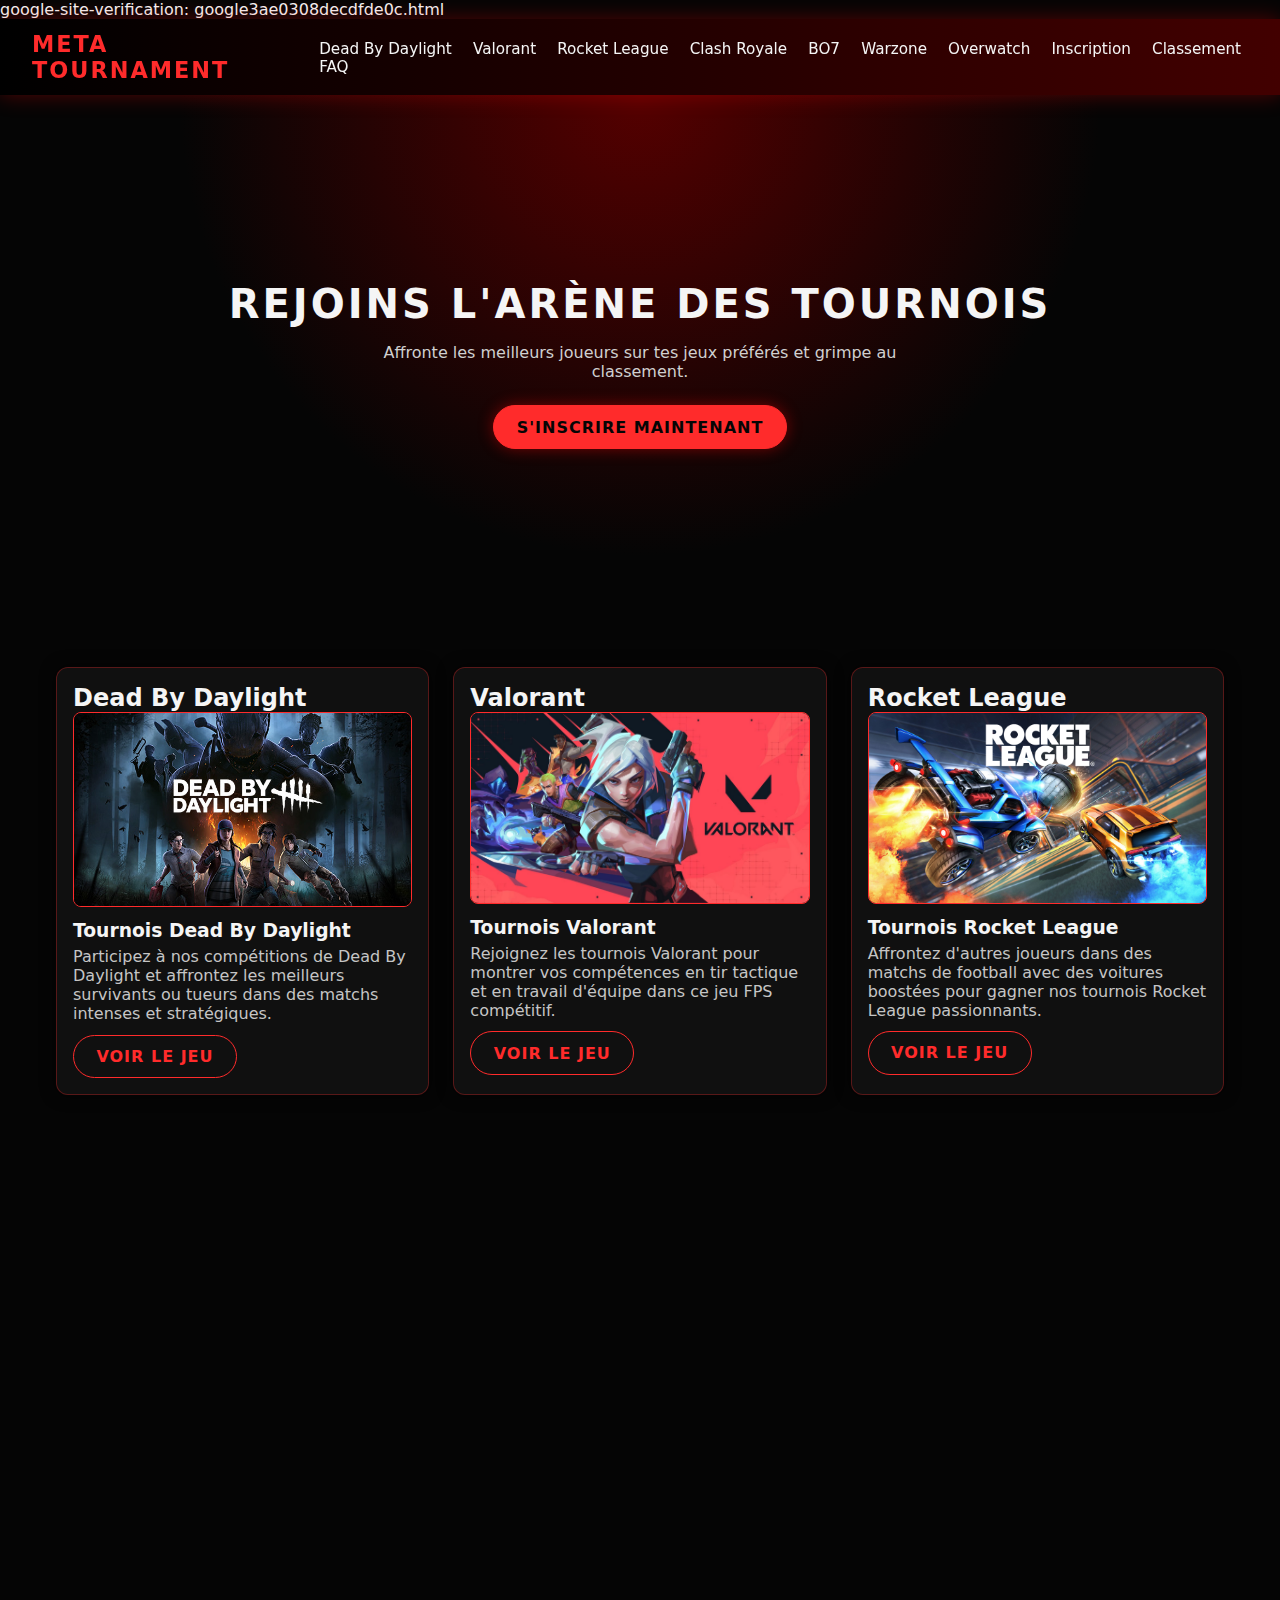
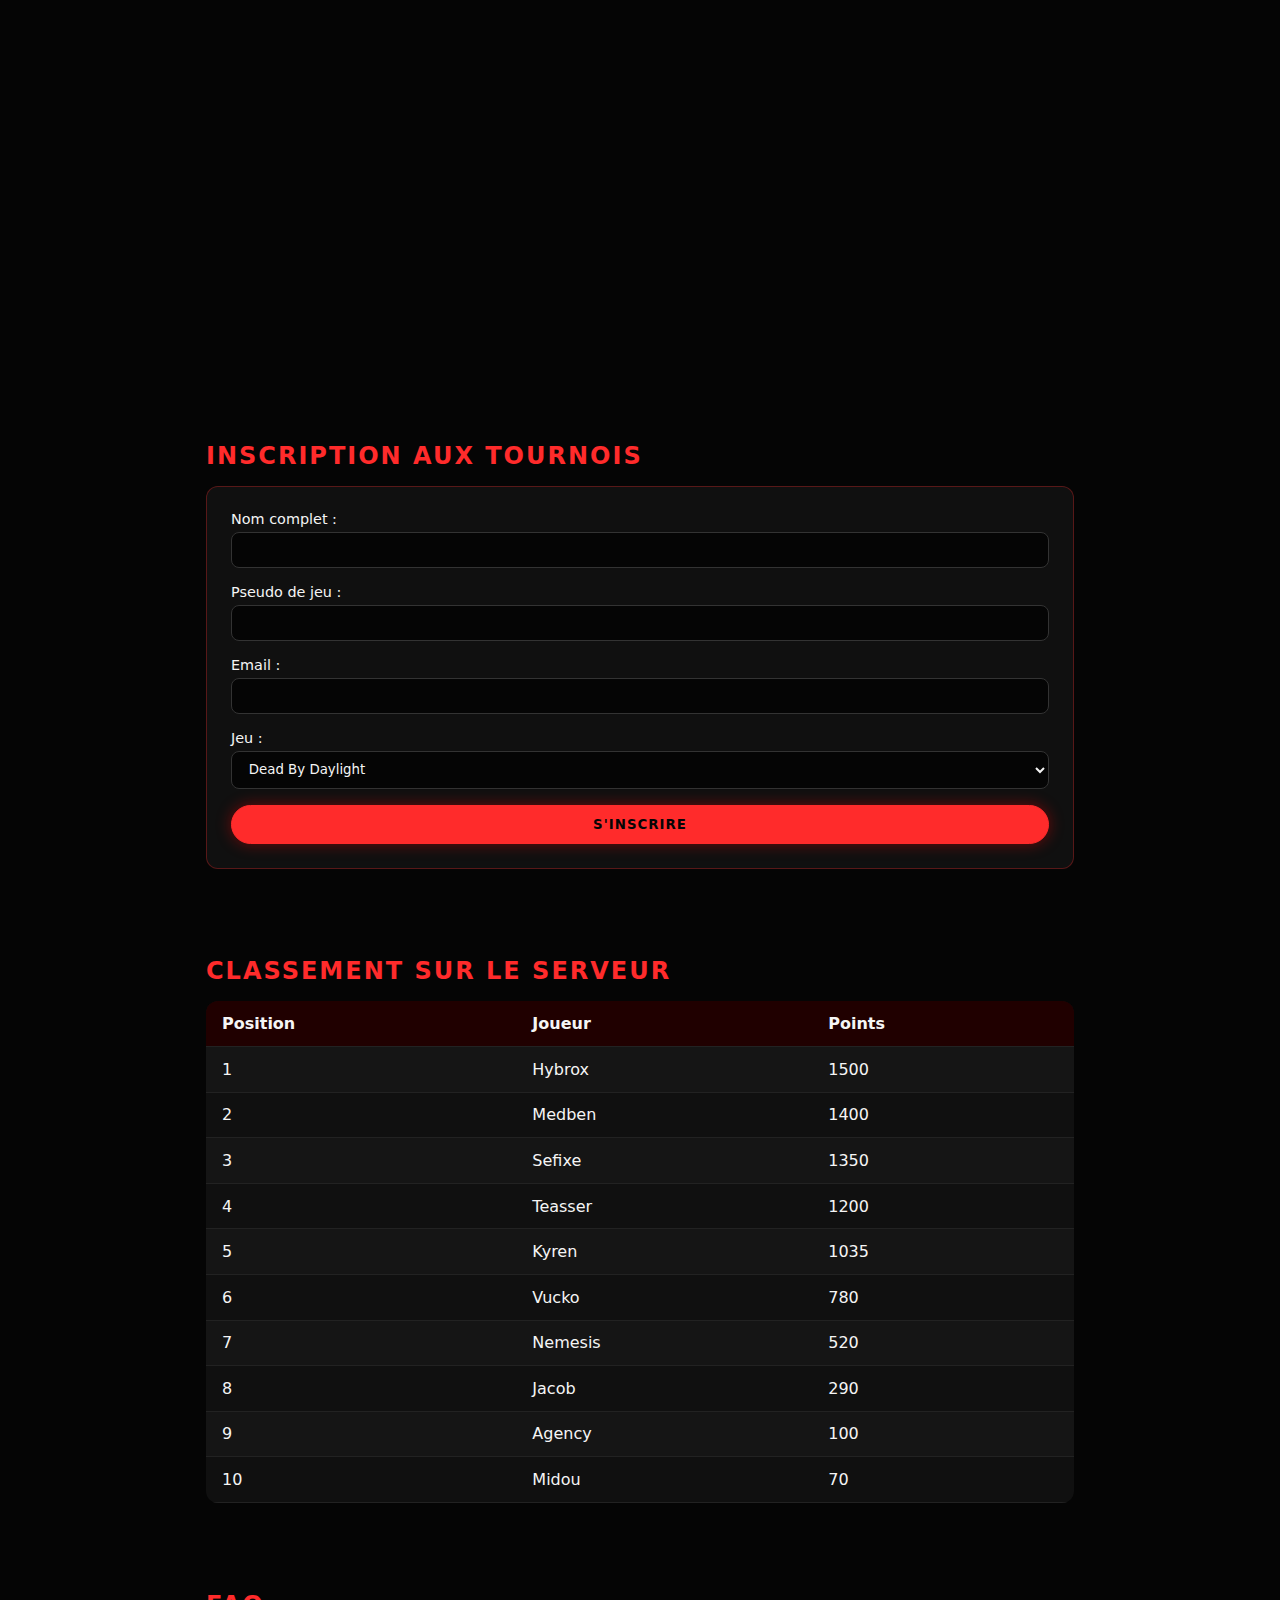
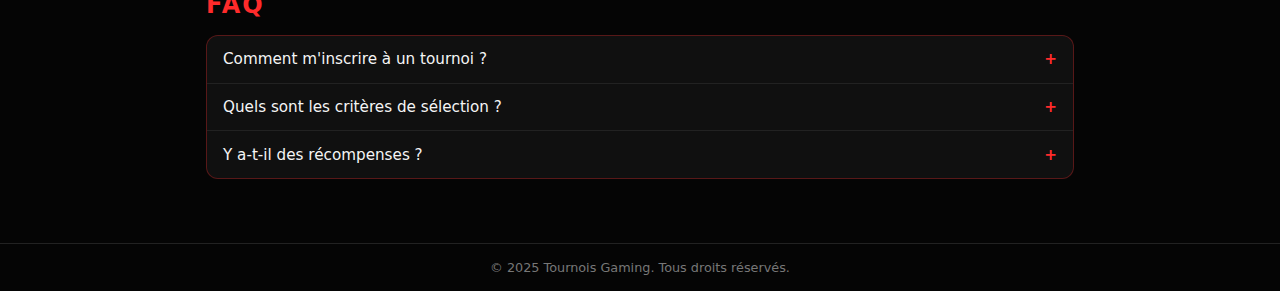
<file: index.html>
google-site-verification: google3ae0308decdfde0c.html
<!DOCTYPE html>
<html lang="fr">
<head>
    <meta charset="UTF-8" />
    <meta name="viewport" content="width=device-width, initial-scale=1" />
    <title>Tournois Gaming</title>
    <link rel="stylesheet" href="tour.css" />
    <link rel="icon" href="meta new with red.png">
</head>
<body>
    <header>
        <div class="logo">META TOURNAMENT</div>
        <nav class="main-nav">
            <a href="#dbd">Dead By Daylight</a>
            <a href="#valorant">Valorant</a>
            <a href="#rocket-league">Rocket League</a>
            <a href="#clash-royale">Clash Royale</a>
            <a href="#cod-bo7">BO7</a>
            <a href="#warzone">Warzone</a>
            <a href="#overwatch">Overwatch</a>
            <a href="#inscription">Inscription</a>
            <a href="#classement">Classement</a>
            <a href="#faq">FAQ</a>
        </nav>
    </header>

    <section class="hero">
        <div class="hero-content">
            <h1>Rejoins l'arène des tournois</h1>
            <p>Affronte les meilleurs joueurs sur tes jeux préférés et grimpe au classement.</p>
            <a href="#inscription" class="btn-primary">S'inscrire maintenant</a>
        </div>
    </section>

    <main>
        <section class="games-grid">
            <!-- Dead by Daylight -->
            <section id="dbd" class="game-card fade-in">
                <h2>Dead By Daylight</h2>
                <div class="game">
                    <img src="capsule_616x353.jpg" alt="Dead By Daylight logo" />
                    <div class="game-desc">
                        <h3>Tournois Dead By Daylight</h3>
                        <p>Participez à nos compétitions de Dead By Daylight et affrontez les meilleurs survivants ou tueurs dans des matchs intenses et stratégiques.</p>
                        <a href="https://store.steampowered.com/agecheck/app/381210/" target="_blank" rel="noopener noreferrer" class="btn-secondary">Voir le jeu</a>
                    </div>
                </div>
            </section>

            <!-- Valorant -->
            <section id="valorant" class="game-card fade-in">
                <h2>Valorant</h2>
                <div class="game">
                    <img src="ps-f2p-val-console-launch-16x9.jpg" alt="Valorant logo" />
                    <div class="game-desc">
                        <h3>Tournois Valorant</h3>
                        <p>Rejoignez les tournois Valorant pour montrer vos compétences en tir tactique et en travail d'équipe dans ce jeu FPS compétitif.</p>
                        <a href="https://playvalorant.com/en-us/" target="_blank" rel="noopener noreferrer" class="btn-secondary">Voir le jeu</a>
                    </div>
                </div>
            </section>

            <!-- Rocket League -->
            <section id="rocket-league" class="game-card fade-in">
                <h2>Rocket League</h2>
                <div class="game">
                    <img src="rl_evergreen-BuFUX3Ml.jpg" alt="Rocket League logo" />
                    <div class="game-desc">
                        <h3>Tournois Rocket League</h3>
                        <p>Affrontez d'autres joueurs dans des matchs de football avec des voitures boostées pour gagner nos tournois Rocket League passionnants.</p>
                        <a href="https://www.rocketleague.com/fr/" target="_blank" rel="noopener noreferrer" class="btn-secondary">Voir le jeu</a>
                    </div>
                </div>
            </section>

            <!-- Clash Royale -->
            <section id="clash-royale" class="game-card fade-in">
                <h2>Clash Royale</h2>
                <div class="game">
                    <img src="clash pic banner.avif" alt="Clash Royale logo" />
                    <div class="game-desc">
                        <h3>Tournois Clash Royale</h3>
                        <p>Montrez votre stratégie et votre rapidité dans des tournois Clash Royale palpitants où chaque coup compte.</p>
                        <a href="https://supercell.com/en/games/clashroyale/" target="_blank" rel="noopener noreferrer" class="btn-secondary">Voir le jeu</a>
                    </div>
                </div>
            </section>

            <!-- Call of Duty Black Ops 7 -->
            <section id="cod-bo7" class="game-card fade-in">
                <h2>Call of Duty Black Ops 7</h2>
                <div class="game">
                    <img src="0fbffb0804b75f20512ce5a245c49e85dff114248cab814c.avif" alt="Call of Duty Black Ops 7 logo" />
                    <div class="game-desc">
                        <h3>Tournois Black Ops 7</h3>
                        <p>Dominez le champ de bataille avec ton escouade dans des matchs nerveux et compétitifs sur Black Ops 7.</p>
                        <a href="https://www.callofduty.com/fr/blackops7" target="_blank" rel="noopener noreferrer" class="btn-secondary">Voir le jeu</a>
                    </div>
                </div>
            </section>

            <!-- Warzone -->
            <section id="warzone" class="game-card fade-in">
                <h2>Warzone</h2>
                <div class="game">
                    <img src="IMG-20251215-WA0002(1).jpg" alt="Warzone logo" />
                    <div class="game-desc">
                        <h3>Tournois Warzone</h3>
                        <p>Survivez jusqu'au dernier dans des battle royale explosifs et prouvez que vous êtes le roi de Warzone.</p>
                        <a href="https://www.activision.com/fr/games/call-of-duty/call-of-duty-warzone" target="_blank" rel="noopener noreferrer" class="btn-secondary">Voir le jeu</a>
                    </div>
                </div>
            </section>

            <!-- Overwatch -->
            <section id="overwatch" class="game-card fade-in">
                <h2>Overwatch</h2>
                <div class="game">
                    <img src="9be22c94be92677f7cecb3052b1a79c563b389e1-1600x900.avif" alt="Overwatch logo" />
                    <div class="game-desc">
                        <h3>Tournois Overwatch</h3>
                        <p>Formez une équipe équilibrée et utilisez vos ultis au bon moment pour gagner nos tournois Overwatch.</p>
                        <a href="https://overwatch.blizzard.com/fr-fr/" target="_blank" rel="noopener noreferrer" class="btn-secondary">Voir le jeu</a>
                    </div>
                </div>
            </section>
        </section>

        <!-- Inscription -->
        <section id="inscription" class="panel">
            <h2>Inscription aux tournois</h2>
            <form action="#" method="post" class="form-card">
                <div class="form-group">
                    <label for="name">Nom complet :</label>
                    <input type="text" id="name" name="name" required />
                </div>
                <div class="form-group">
                    <label for="username">Pseudo de jeu :</label>
                    <input type="text" id="username" name="username" required />
                </div>
                <div class="form-group">
                    <label for="email">Email :</label>
                    <input type="email" id="email" name="email" required />
                </div>
                <div class="form-group">
                    <label for="game">Jeu :</label>
                    <select id="game" name="game" required>
                        <option value="dbd">Dead By Daylight</option>
                        <option value="valorant">Valorant</option>
                        <option value="rocket-league">Rocket League</option>
                        <option value="clash-royale">Clash Royale</option>
                        <option value="cod-bo7">Call of Duty Black Ops 7</option>
                        <option value="warzone">Warzone</option>
                        <option value="overwatch">Overwatch</option>
                    </select>
                </div>
                <button type="submit" class="btn-primary">S'inscrire</button>
            </form>
        </section>

        <!-- Classement -->
        <section id="classement" class="panel">
            <h2>Classement sur le serveur</h2>
            <table class="ranking-table">
                <thead>
                    <tr>
                        <th>Position</th>
                        <th>Joueur</th>
                        <th>Points</th>
                    </tr>
                </thead>
                <tbody>
                    <tr><td>1</td><td>Hybrox</td><td>1500</td></tr>
                    <tr><td>2</td><td>Medben</td><td>1400</td></tr>
                    <tr><td>3</td><td>Sefixe</td><td>1350</td></tr>
                    <tr><td>4</td><td>Teasser</td><td>1200</td></tr>
                    <tr><td>5</td><td>Kyren</td><td>1035</td></tr>
                    <tr><td>6</td><td>Vucko</td><td>780</td></tr>
                    <tr><td>7</td><td>Nemesis</td><td>520</td></tr>
                    <tr><td>8</td><td>Jacob</td><td>290</td></tr>
                    <tr><td>9</td><td>Agency</td><td>100</td></tr>
                    <tr><td>10</td><td>Midou</td><td>70</td></tr>
                </tbody>
            </table>
        </section>

        <!-- FAQ avec accordéon -->
        <section id="faq" class="panel">
            <h2>FAQ</h2>

            <div class="accordion">
                <div class="accordion-item">
                    <button class="accordion-header">
                        Comment m'inscrire à un tournoi ?
                        <span class="accordion-icon">+</span>
                    </button>
                    <div class="accordion-content">
                        <p>Remplissez le formulaire d'inscription, choisissez votre jeu, puis validez. Vous recevrez un email avec les détails du tournoi.</p>
                    </div>
                </div>

                <div class="accordion-item">
                    <button class="accordion-header">
                        Quels sont les critères de sélection ?
                        <span class="accordion-icon">+</span>
                    </button>
                    <div class="accordion-content">
                        <p>Les tournois sont ouverts à tous les niveaux, du débutant au pro, avec des poules équilibrées selon le niveau.</p>
                    </div>
                </div>

                <div class="accordion-item">
                    <button class="accordion-header">
                        Y a-t-il des récompenses ?
                        <span class="accordion-icon">+</span>
                    </button>
                    <div class="accordion-content">
                        <p>Des récompenses en points, cartes cadeaux ou goodies gaming sont prévues selon le tournoi.</p>
                    </div>
                </div>
            </div>
        </section>
    </main>

    <footer>
        &copy; 2025 Tournois Gaming. Tous droits réservés.
    </footer>

    <script src="tour.js"></script>
</body>
</html>
</file>
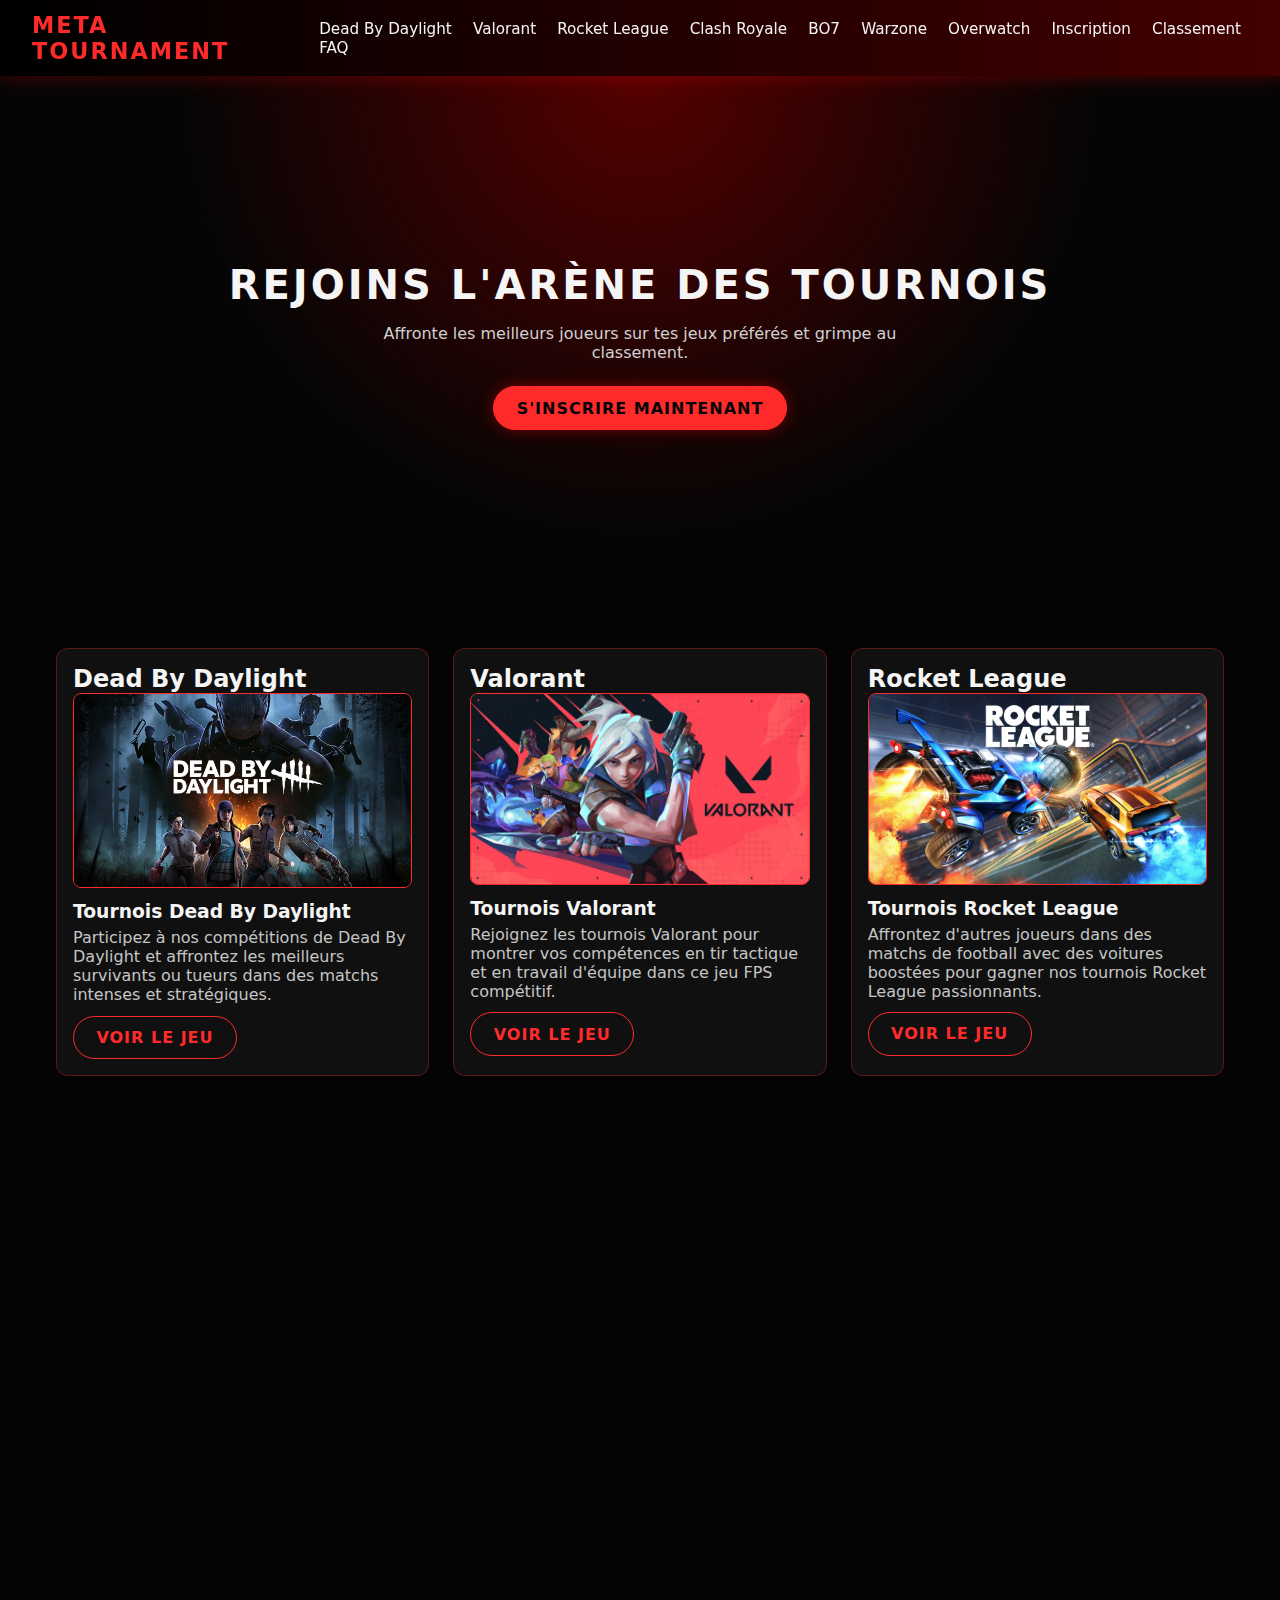
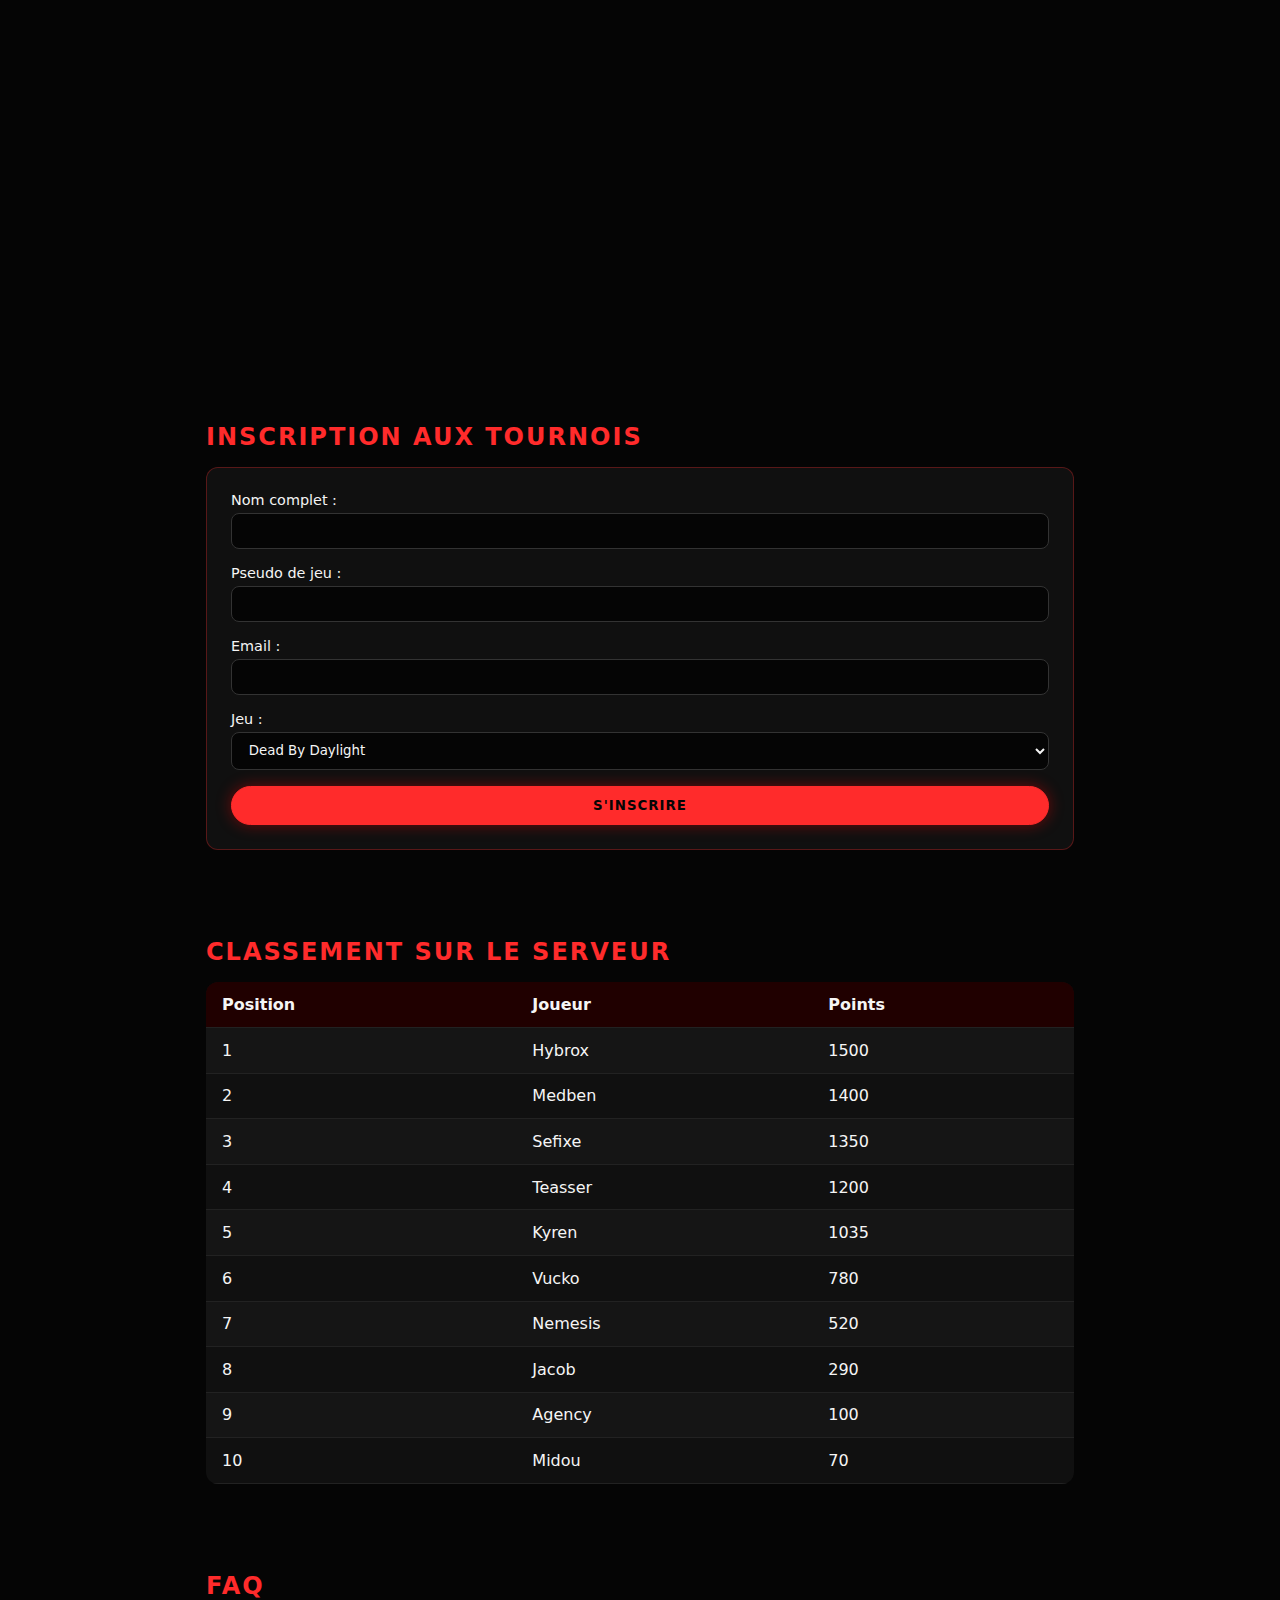
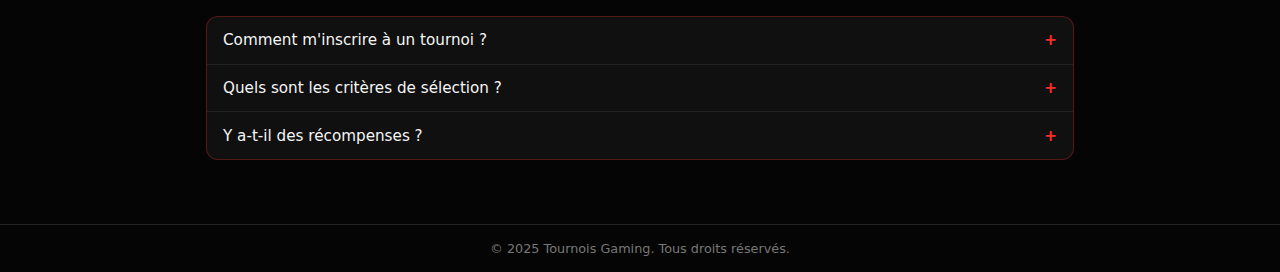
<file: tour.html>
<!DOCTYPE html>
<html lang="fr">
<head>
    <meta charset="UTF-8" />
    <meta name="viewport" content="width=device-width, initial-scale=1" />
    <title>Tournois Gaming</title>
    <link rel="stylesheet" href="tour.css" />
    <link rel="icon" href="meta new with red.png">
</head>
<body>
    <header>
        <div class="logo">META TOURNAMENT</div>
        <nav class="main-nav">
            <a href="#dbd">Dead By Daylight</a>
            <a href="#valorant">Valorant</a>
            <a href="#rocket-league">Rocket League</a>
            <a href="#clash-royale">Clash Royale</a>
            <a href="#cod-bo7">BO7</a>
            <a href="#warzone">Warzone</a>
            <a href="#overwatch">Overwatch</a>
            <a href="#inscription">Inscription</a>
            <a href="#classement">Classement</a>
            <a href="#faq">FAQ</a>
        </nav>
    </header>

    <section class="hero">
        <div class="hero-content">
            <h1>Rejoins l'arène des tournois</h1>
            <p>Affronte les meilleurs joueurs sur tes jeux préférés et grimpe au classement.</p>
            <a href="#inscription" class="btn-primary">S'inscrire maintenant</a>
        </div>
    </section>

    <main>
        <section class="games-grid">
            <!-- Dead by Daylight -->
            <section id="dbd" class="game-card fade-in">
                <h2>Dead By Daylight</h2>
                <div class="game">
                    <img src="capsule_616x353.jpg" alt="Dead By Daylight logo" />
                    <div class="game-desc">
                        <h3>Tournois Dead By Daylight</h3>
                        <p>Participez à nos compétitions de Dead By Daylight et affrontez les meilleurs survivants ou tueurs dans des matchs intenses et stratégiques.</p>
                        <a href="https://store.steampowered.com/agecheck/app/381210/" target="_blank" rel="noopener noreferrer" class="btn-secondary">Voir le jeu</a>
                    </div>
                </div>
            </section>

            <!-- Valorant -->
            <section id="valorant" class="game-card fade-in">
                <h2>Valorant</h2>
                <div class="game">
                    <img src="ps-f2p-val-console-launch-16x9.jpg" alt="Valorant logo" />
                    <div class="game-desc">
                        <h3>Tournois Valorant</h3>
                        <p>Rejoignez les tournois Valorant pour montrer vos compétences en tir tactique et en travail d'équipe dans ce jeu FPS compétitif.</p>
                        <a href="https://playvalorant.com/en-us/" target="_blank" rel="noopener noreferrer" class="btn-secondary">Voir le jeu</a>
                    </div>
                </div>
            </section>

            <!-- Rocket League -->
            <section id="rocket-league" class="game-card fade-in">
                <h2>Rocket League</h2>
                <div class="game">
                    <img src="rl_evergreen-BuFUX3Ml.jpg" alt="Rocket League logo" />
                    <div class="game-desc">
                        <h3>Tournois Rocket League</h3>
                        <p>Affrontez d'autres joueurs dans des matchs de football avec des voitures boostées pour gagner nos tournois Rocket League passionnants.</p>
                        <a href="https://www.rocketleague.com/fr/" target="_blank" rel="noopener noreferrer" class="btn-secondary">Voir le jeu</a>
                    </div>
                </div>
            </section>

            <!-- Clash Royale -->
            <section id="clash-royale" class="game-card fade-in">
                <h2>Clash Royale</h2>
                <div class="game">
                    <img src="clash pic banner.avif" alt="Clash Royale logo" />
                    <div class="game-desc">
                        <h3>Tournois Clash Royale</h3>
                        <p>Montrez votre stratégie et votre rapidité dans des tournois Clash Royale palpitants où chaque coup compte.</p>
                        <a href="https://supercell.com/en/games/clashroyale/" target="_blank" rel="noopener noreferrer" class="btn-secondary">Voir le jeu</a>
                    </div>
                </div>
            </section>

            <!-- Call of Duty Black Ops 7 -->
            <section id="cod-bo7" class="game-card fade-in">
                <h2>Call of Duty Black Ops 7</h2>
                <div class="game">
                    <img src="0fbffb0804b75f20512ce5a245c49e85dff114248cab814c.avif" alt="Call of Duty Black Ops 7 logo" />
                    <div class="game-desc">
                        <h3>Tournois Black Ops 7</h3>
                        <p>Dominez le champ de bataille avec ton escouade dans des matchs nerveux et compétitifs sur Black Ops 7.</p>
                        <a href="https://www.callofduty.com/fr/blackops7" target="_blank" rel="noopener noreferrer" class="btn-secondary">Voir le jeu</a>
                    </div>
                </div>
            </section>

            <!-- Warzone -->
            <section id="warzone" class="game-card fade-in">
                <h2>Warzone</h2>
                <div class="game">
                    <img src="IMG-20251215-WA0002(1).jpg" alt="Warzone logo" />
                    <div class="game-desc">
                        <h3>Tournois Warzone</h3>
                        <p>Survivez jusqu'au dernier dans des battle royale explosifs et prouvez que vous êtes le roi de Warzone.</p>
                        <a href="https://www.activision.com/fr/games/call-of-duty/call-of-duty-warzone" target="_blank" rel="noopener noreferrer" class="btn-secondary">Voir le jeu</a>
                    </div>
                </div>
            </section>

            <!-- Overwatch -->
            <section id="overwatch" class="game-card fade-in">
                <h2>Overwatch</h2>
                <div class="game">
                    <img src="9be22c94be92677f7cecb3052b1a79c563b389e1-1600x900.avif" alt="Overwatch logo" />
                    <div class="game-desc">
                        <h3>Tournois Overwatch</h3>
                        <p>Formez une équipe équilibrée et utilisez vos ultis au bon moment pour gagner nos tournois Overwatch.</p>
                        <a href="https://overwatch.blizzard.com/fr-fr/" target="_blank" rel="noopener noreferrer" class="btn-secondary">Voir le jeu</a>
                    </div>
                </div>
            </section>
        </section>

        <!-- Inscription -->
        <section id="inscription" class="panel">
            <h2>Inscription aux tournois</h2>
            <form action="#" method="post" class="form-card">
                <div class="form-group">
                    <label for="name">Nom complet :</label>
                    <input type="text" id="name" name="name" required />
                </div>
                <div class="form-group">
                    <label for="username">Pseudo de jeu :</label>
                    <input type="text" id="username" name="username" required />
                </div>
                <div class="form-group">
                    <label for="email">Email :</label>
                    <input type="email" id="email" name="email" required />
                </div>
                <div class="form-group">
                    <label for="game">Jeu :</label>
                    <select id="game" name="game" required>
                        <option value="dbd">Dead By Daylight</option>
                        <option value="valorant">Valorant</option>
                        <option value="rocket-league">Rocket League</option>
                        <option value="clash-royale">Clash Royale</option>
                        <option value="cod-bo7">Call of Duty Black Ops 7</option>
                        <option value="warzone">Warzone</option>
                        <option value="overwatch">Overwatch</option>
                    </select>
                </div>
                <button type="submit" class="btn-primary">S'inscrire</button>
            </form>
        </section>

        <!-- Classement -->
        <section id="classement" class="panel">
            <h2>Classement sur le serveur</h2>
            <table class="ranking-table">
                <thead>
                    <tr>
                        <th>Position</th>
                        <th>Joueur</th>
                        <th>Points</th>
                    </tr>
                </thead>
                <tbody>
                    <tr><td>1</td><td>Hybrox</td><td>1500</td></tr>
                    <tr><td>2</td><td>Medben</td><td>1400</td></tr>
                    <tr><td>3</td><td>Sefixe</td><td>1350</td></tr>
                    <tr><td>4</td><td>Teasser</td><td>1200</td></tr>
                    <tr><td>5</td><td>Kyren</td><td>1035</td></tr>
                    <tr><td>6</td><td>Vucko</td><td>780</td></tr>
                    <tr><td>7</td><td>Nemesis</td><td>520</td></tr>
                    <tr><td>8</td><td>Jacob</td><td>290</td></tr>
                    <tr><td>9</td><td>Agency</td><td>100</td></tr>
                    <tr><td>10</td><td>Midou</td><td>70</td></tr>
                </tbody>
            </table>
        </section>

        <!-- FAQ avec accordéon -->
        <section id="faq" class="panel">
            <h2>FAQ</h2>

            <div class="accordion">
                <div class="accordion-item">
                    <button class="accordion-header">
                        Comment m'inscrire à un tournoi ?
                        <span class="accordion-icon">+</span>
                    </button>
                    <div class="accordion-content">
                        <p>Remplissez le formulaire d'inscription, choisissez votre jeu, puis validez. Vous recevrez un email avec les détails du tournoi.</p>
                    </div>
                </div>

                <div class="accordion-item">
                    <button class="accordion-header">
                        Quels sont les critères de sélection ?
                        <span class="accordion-icon">+</span>
                    </button>
                    <div class="accordion-content">
                        <p>Les tournois sont ouverts à tous les niveaux, du débutant au pro, avec des poules équilibrées selon le niveau.</p>
                    </div>
                </div>

                <div class="accordion-item">
                    <button class="accordion-header">
                        Y a-t-il des récompenses ?
                        <span class="accordion-icon">+</span>
                    </button>
                    <div class="accordion-content">
                        <p>Des récompenses en points, cartes cadeaux ou goodies gaming sont prévues selon le tournoi.</p>
                    </div>
                </div>
            </div>
        </section>
    </main>

    <footer>
        &copy; 2025 Tournois Gaming. Tous droits réservés.
    </footer>

    <script src="tour.js"></script>
</body>
</html>
</file>
<file: tour.css>
* {
    box-sizing: border-box;
    margin: 0;
    padding: 0;
    scroll-behavior: smooth;
    font-family: system-ui, -apple-system, BlinkMacSystemFont, "Segoe UI", sans-serif;
}

body {
    background: #050505;
    color: #f5f5f5;
}

/* Header */

header {
    position: sticky;
    top: 0;
    z-index: 100;
    background: linear-gradient(90deg, #000000, #420000);
    display: flex;
    align-items: center;
    justify-content: space-between;
    padding: 0.75rem 2rem;
    box-shadow: 0 0 20px rgba(255, 0, 0, 0.3);
}

.logo {
    font-size: 1.4rem;
    font-weight: 700;
    letter-spacing: 2px;
    text-transform: uppercase;
    color: #ff2b2b;
}

.main-nav a {
    color: #f5f5f5;
    margin-left: 1rem;
    text-decoration: none;
    font-size: 0.95rem;
    position: relative;
    padding-bottom: 0.25rem;
    transition: color 0.3s ease;
}

.main-nav a::after {
    content: "";
    position: absolute;
    left: 0;
    bottom: 0;
    width: 0;
    height: 2px;
    background: #ff2b2b;
    transition: width 0.3s ease;
}

.main-nav a:hover {
    color: #ff2b2b;
}

.main-nav a:hover::after {
    width: 100%;
}

/* Hero */

.hero {
    height: 60vh;
    background: radial-gradient(circle at top, #550000 0, #050505 55%);
    display: flex;
    align-items: center;
    justify-content: center;
    text-align: center;
    padding: 2rem 1rem;
}

.hero-content h1 {
    font-size: 2.5rem;
    text-transform: uppercase;
    letter-spacing: 3px;
    margin-bottom: 1rem;
}

.hero-content p {
    max-width: 600px;
    margin: 0 auto 1.5rem;
    color: #d0d0d0;
}

.btn-primary,
.btn-secondary {
    display: inline-block;
    padding: 0.7rem 1.4rem;
    border-radius: 999px;
    border: 1px solid #ff2b2b;
    text-decoration: none;
    font-weight: 600;
    text-transform: uppercase;
    letter-spacing: 1px;
    cursor: pointer;
    transition: transform 0.2s ease, box-shadow 0.2s ease, background 0.2s ease, color 0.2s ease;
}

.btn-primary {
    background: #ff2b2b;
    color: #050505;
    box-shadow: 0 0 15px rgba(255, 0, 0, 0.4);
}

.btn-primary:hover {
    transform: translateY(-2px) scale(1.02);
    box-shadow: 0 0 25px rgba(255, 0, 0, 0.7);
    background: #ff4545;
}

.btn-secondary {
    background: transparent;
    color: #ff2b2b;
}

.btn-secondary:hover {
    background: #ff2b2b;
    color: #050505;
    transform: translateY(-2px);
}

/* Games grid */

.games-grid {
    max-width: 1200px;
    margin: 2rem auto;
    padding: 0 1rem 2rem;
    display: grid;
    grid-template-columns: repeat(auto-fit, minmax(280px, 1fr));
    gap: 1.5rem;
}

.game-card {
    background: #101010;
    border-radius: 12px;
    padding: 1rem;
    border: 1px solid rgba(255, 43, 43, 0.3);
    box-shadow: 0 0 15px rgba(0, 0, 0, 0.7);
    transform: translateY(10px);
    opacity: 0;
    transition: transform 0.4s ease, box-shadow 0.4s ease, opacity 0.4s ease;
}

.game-card.visible {
    transform: translateY(0);
    opacity: 1;
}

.game-card:hover {
    box-shadow: 0 0 25px rgba(255, 0, 0, 0.4);
}

.game h2 {
    margin-bottom: 0.5rem;
}

.game {
    display: flex;
    flex-direction: column;
    gap: 0.8rem;
}

.game img {
    width: 100%;
    border-radius: 8px;
    border: 1px solid #ff2b2b;
    object-fit: cover;
    max-height: 200px;
}

.game-desc h3 {
    margin-bottom: 0.4rem;
}

.game-desc p {
    color: #c5c5c5;
    margin-bottom: 0.7rem;
}

/* Panels (inscription, classement, faq) */

.panel {
    max-width: 900px;
    margin: 0 auto 2rem;
    padding: 1.5rem 1rem 2rem;
}

.panel h2 {
    margin-bottom: 1rem;
    text-transform: uppercase;
    letter-spacing: 2px;
    color: #ff2b2b;
}

/* Form */

.form-card {
    background: #101010;
    padding: 1.5rem;
    border-radius: 12px;
    border: 1px solid rgba(255, 43, 43, 0.3);
    display: grid;
    gap: 1rem;
}

.form-group {
    display: flex;
    flex-direction: column;
    gap: 0.3rem;
}

label {
    font-size: 0.9rem;
    color: #f5f5f5;
}

input,
select {
    padding: 0.6rem 0.8rem;
    border-radius: 8px;
    border: 1px solid #333;
    background: #050505;
    color: #f5f5f5;
    outline: none;
    transition: border 0.2s ease, box-shadow 0.2s ease;
}

input:focus,
select:focus {
    border-color: #ff2b2b;
    box-shadow: 0 0 10px rgba(255, 0, 0, 0.4);
}

/* Table classement */

.ranking-table {
    width: 100%;
    border-collapse: collapse;
    background: #101010;
    border-radius: 12px;
    overflow: hidden;
}

.ranking-table th,
.ranking-table td {
    padding: 0.8rem 1rem;
    text-align: left;
    border-bottom: 1px solid #222;
}

.ranking-table thead {
    background: #200000;
}

.ranking-table tbody tr:nth-child(odd) {
    background: #151515;
}

.ranking-table tbody tr:hover {
    background: #300000;
}

/* FAQ accordion */

.accordion {
    background: #101010;
    border-radius: 12px;
    border: 1px solid rgba(255, 43, 43, 0.3);
    overflow: hidden;
}

.accordion-item + .accordion-item {
    border-top: 1px solid #222;
}

.accordion-header {
    width: 100%;
    background: transparent;
    border: none;
    padding: 0.9rem 1rem;
    color: #f5f5f5;
    display: flex;
    align-items: center;
    justify-content: space-between;
    cursor: pointer;
    font-size: 0.95rem;
    text-align: left;
}

.accordion-icon {
    transition: transform 0.3s ease;
    font-weight: 700;
    color: #ff2b2b;
}

.accordion-content {
    max-height: 0;
    overflow: hidden;
    background: #151515;
    transition: max-height 0.35s ease;
}

.accordion-content p {
    padding: 0 1rem 0.9rem;
    color: #d0d0d0;
}

.accordion-item.active .accordion-content {
    max-height: 200px;
}

.accordion-item.active .accordion-icon {
    transform: rotate(45deg);
}

/* Footer */

footer {
    text-align: center;
    padding: 1rem;
    border-top: 1px solid #222;
    color: #777;
    font-size: 0.8rem;
    margin-top: 1rem;
}

/* Responsive */

@media (max-width: 768px) {
    header {
        flex-direction: column;
        align-items: flex-start;
        gap: 0.5rem;
    }

    .main-nav {
        display: flex;
        flex-wrap: wrap;
    }

    .main-nav a {
        margin: 0.2rem 0.5rem 0.2rem 0;
        font-size: 0.8rem;
    }

    .hero {
        height: auto;
        padding: 3rem 1rem 2rem;
    }

    .hero-content h1 {
        font-size: 2rem;
    }
}
</file>
